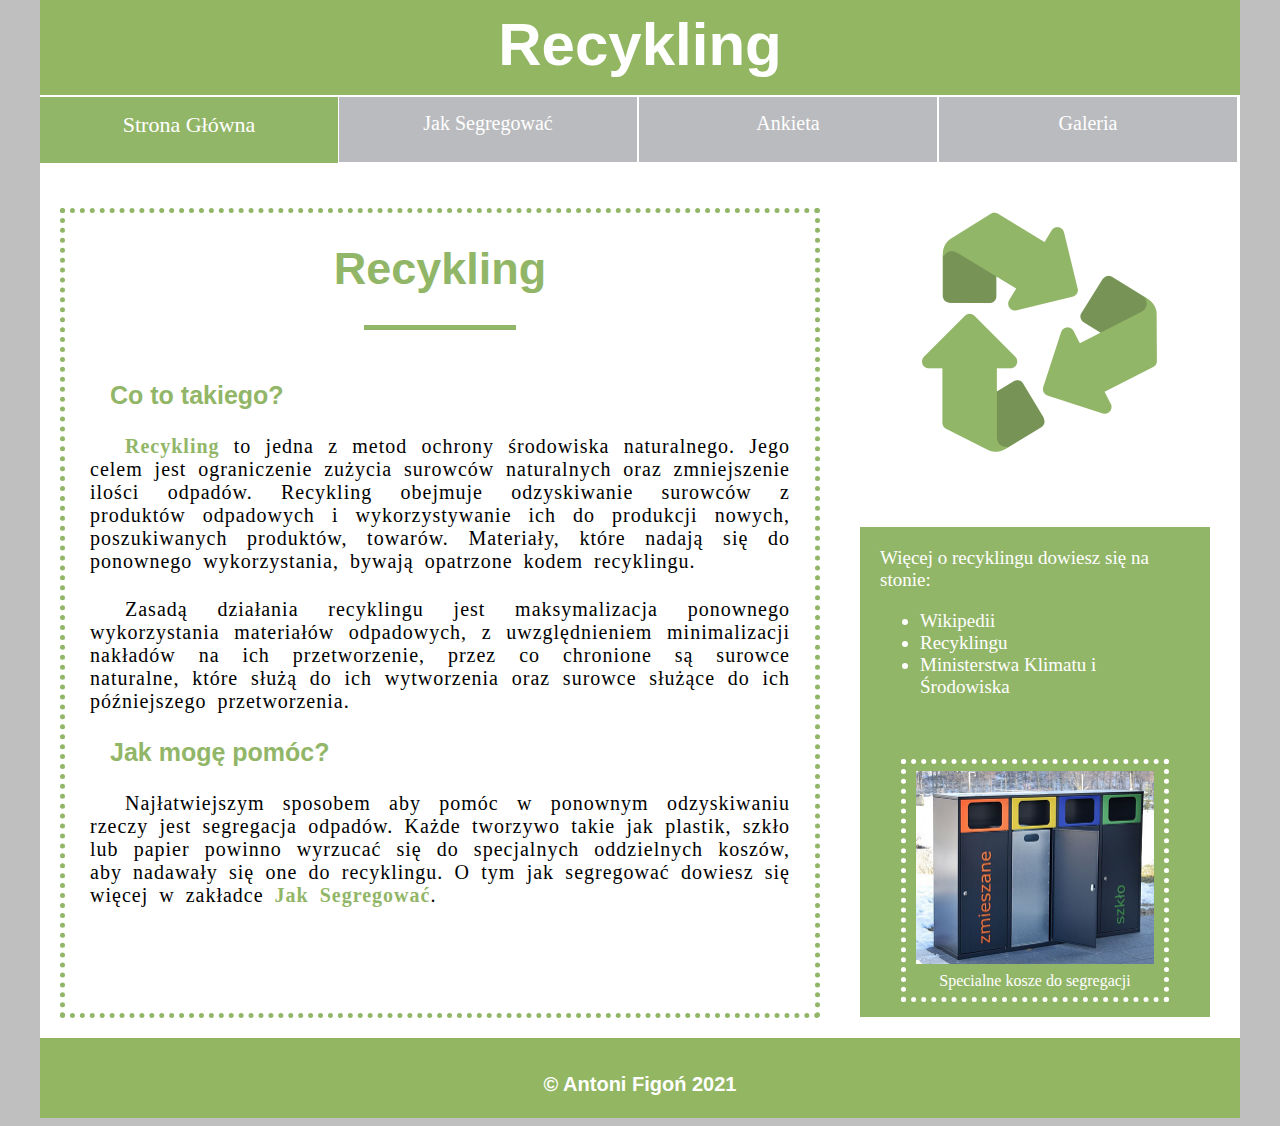
<file: index.html>
<!DOCTYPE html>
<html>
    <head>
        <title>Recykling</title>
        <meta charset="utf-8">
        <link rel="stylesheet" type="text/css" href="style.css">
        <link rel="shortcut icon" href="Zdjecia/recykling.png" type="image/x-icon" />
        <meta name="author" content="Antoni Figoń">
        <meta http-equiv="reply-to" content="afigon@tm1.edu.pl">
        <meta  name="copyright" content="Antoni Figoń">
        <meta http-equiv="creation-date" content="20.04.2021">
        <meta http-equiv="modification-date" content="20.04.2021">
        <meta name="keywords" content="Recykling, Segregacja, Odpady, Śmieci, Przetwarzanie">
        <meta name="descriptiom" content="Strona poświęcona recyklingowi. Czym jest rycykling i o czym należy pamiętać podczas segregacji odpadów">
    </head>
    <body>
        <center><div id="page">
         
        <header><b>Recykling</b></header>  
        
         <nav>
              <div class="menua">Strona Główna</div>
             
              <a href="Tabela.html" type="button" class="menu">Jak Segregować</a>
              
               <a href="ankieta.html" type="button" class="menu">Ankieta</a>
               
                <a href="galeria.html" type="button" class="menu">Galeria</a>
         </nav>
                 
                 
        
                 
                                   
        <main id="mainglowna">
            <h1>Recykling</h1>
            <hr color="#92B668" width="150px" size="5px"><br>
            <h3 class="h3_1">Co to takiego?</h3>
            <p>
            <b><font color="#92B668">Recykling</font></b> to jedna z metod ochrony środowiska naturalnego. Jego celem jest ograniczenie zużycia surowców naturalnych oraz zmniejszenie ilości odpadów. Recykling obejmuje odzyskiwanie surowców z produktów odpadowych i wykorzystywanie ich do produkcji nowych, poszukiwanych produktów, towarów. Materiały, które nadają się do ponownego wykorzystania, bywają opatrzone kodem recyklingu. 
            </p>
            <p>
            Zasadą działania recyklingu jest maksymalizacja ponownego wykorzystania materiałów odpadowych, z uwzględnieniem minimalizacji nakładów na ich przetworzenie, przez co chronione są surowce naturalne, które służą do ich wytworzenia oraz surowce służące do ich późniejszego przetworzenia. <br>
            </p>
            <h3 class="h3_1">Jak mogę pomóc?</h3>
            <p>
                Najłatwiejszym sposobem aby pomóc w ponownym odzyskiwaniu rzeczy jest segregacja odpadów. Każde tworzywo takie jak plastik, szkło lub papier powinno wyrzucać się do specjalnych oddzielnych koszów, aby nadawały się one do recyklingu. O tym jak segregować dowiesz się więcej w zakładce <a href="Tabela.html" class="link1"> <b>Jak Segregować</b></a>.
            </p>
        </main>
        
        
        
        
        
        <img src="Zdjecia/recykling.png" id="zdjecie3">
        
        
        <aside id="asideglowna">
          Więcej o recyklingu dowiesz się na stonie:
          <ul>
              <li><a href="https://pl.wikipedia.org/wiki/Recykling" class="link2">Wikipedii</a></li>
              <li><a href="http://recykling.pl/recykling/" class="link2">Recyklingu</a></li>
              <li><a href="https://www.gov.pl/web/klimat/odpady" class="link2">Ministerstwa Klimatu i Środowiska</a></li>
          </ul>  <br>
          
          
          <center><section>
              <img src="Zdjecia/kosze.png" width="238" height="193">
              <font size="3px" color="white" alt="zdjęcie" title="zielony kosz">Specialne kosze do segregacji</font>
          </section></center>
        </aside>
               
        <footer><b>&copy; Antoni Figoń 2021</b></footer>     
        </div></center>
        
    </body>
</html>
</file>
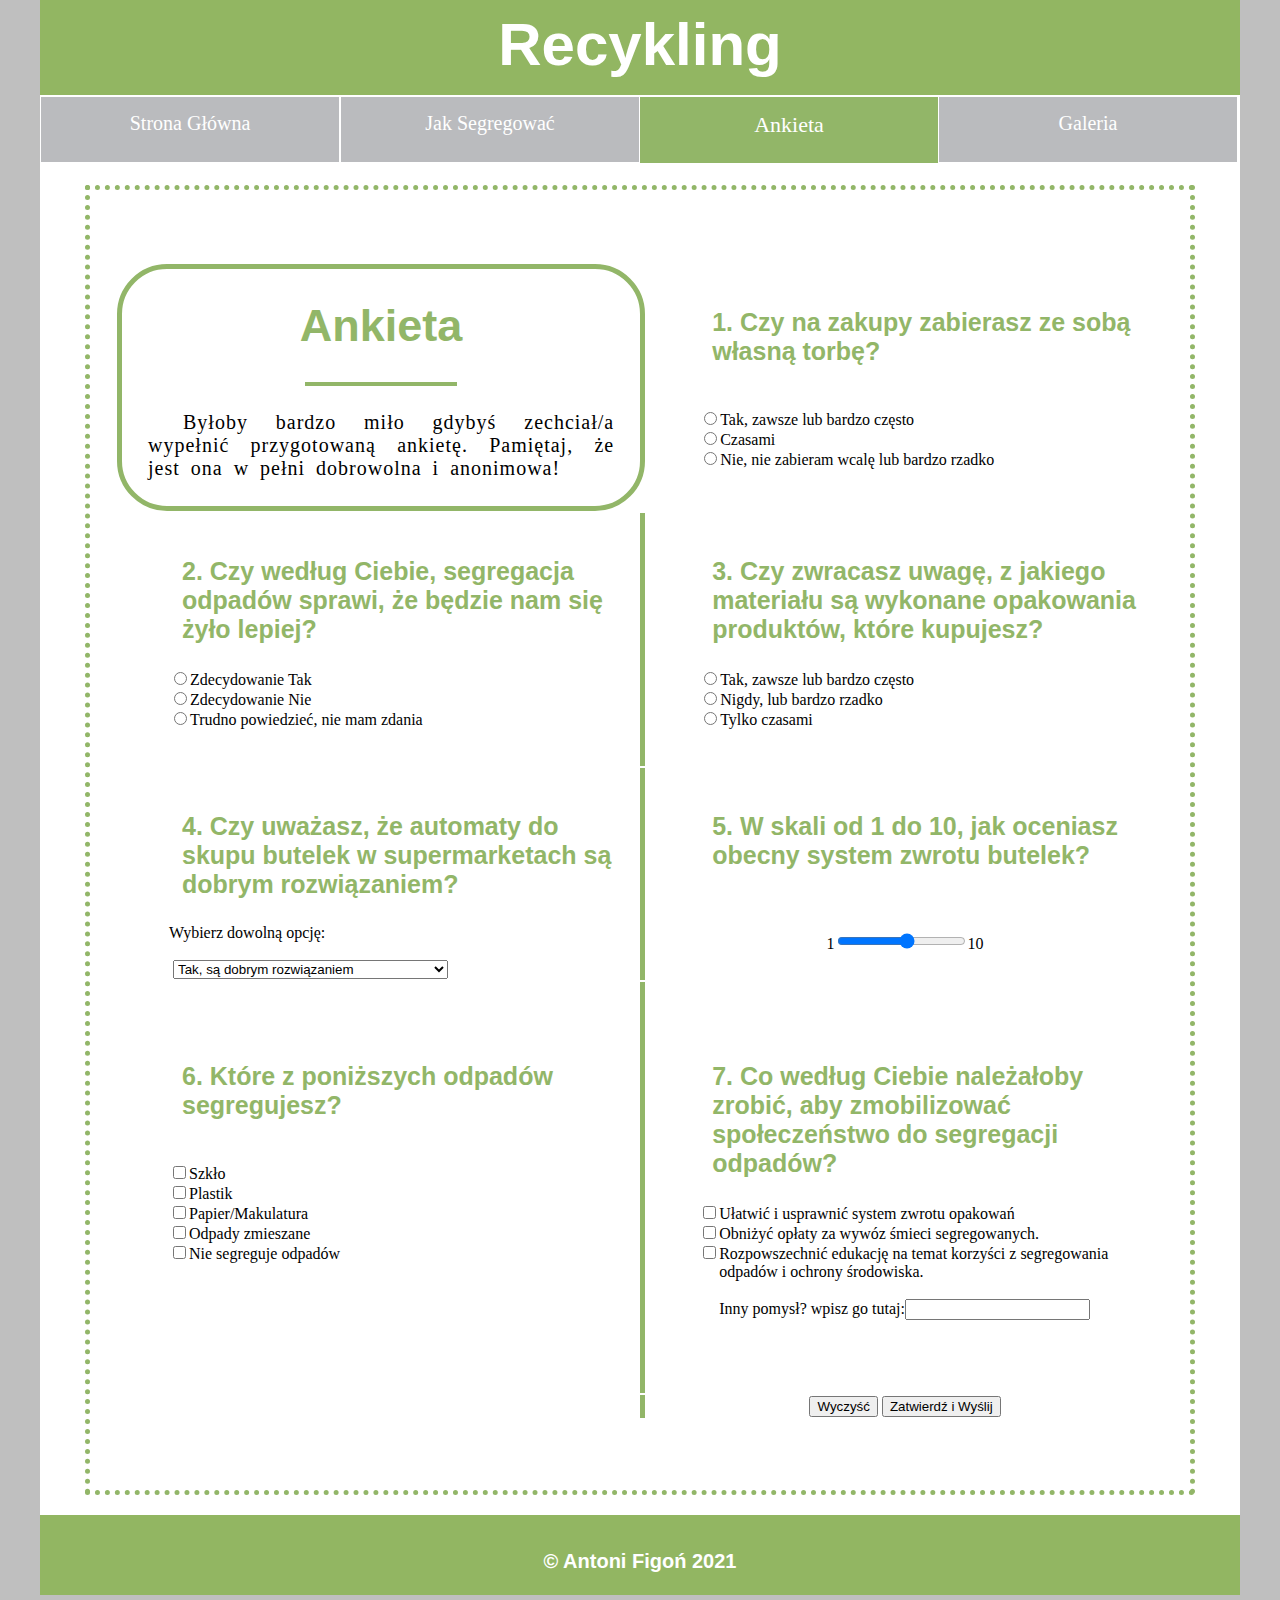
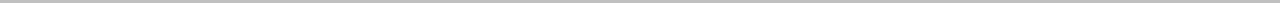
<file: ankieta.html>
<!DOCTYPE html>
<html>
    <head>
        <title>Recykling - Ankieta</title>
        <meta charset="utf-8">
        <link rel="stylesheet" type="text/css" href="style.css">
        <link rel="shortcut icon" href="Zdjecia/recykling.png" type="image/x-icon" />
        <meta name="author" content="Antoni Figoń">
        <meta http-equiv="reply-to" content="afigon@tm1.edu.pl">
        <meta  name="copyright" content="Antoni Figoń">
        <meta http-equiv="creation-date" content="20.04.2021">
        <meta http-equiv="modification-date" content="20.04.2021">
        <meta name="keywords" content="Recykling, Segregacja, Odpady, Śmieci, Przetwarzanie">
        <meta name="descriptiom" content="Strona poświęcona recyklingowi. Czym jest rycykling i o czym należy pamiętać podczas segregacji odpadów">
    </head>
    <body>
        <center><div id="page">
         
        <header><b>Recykling</b></header>  
        
         <nav>
             <a href="index.html" type="button" class="menu">Strona Główna</a>
             
              <a href="Tabela.html" type="button" class="menu">Jak Segregować</a>
              
              <div class="menua">Ankieta</div>
               
            <a href="galeria.html" type="button" class="menu">Galeria</a>
         </nav>
        
        
        
         
        <main class="ankieta">
        <form>
            <table id="tankieta" border="1px solid">
             <tr>
               
                <td id="komorka1"><h1>Ankieta</h1>
                <hr color="#92B668" width="150px" size="4px">
                <p>Byłoby bardzo miło gdybyś zechciał/a wypełnić przygotowaną ankietę. Pamiętaj, że jest ona w pełni dobrowolna i anonimowa!</p>
                </td>
                
                <td class="komorkap"><br>
                <h3 class="h3_1">1. Czy na zakupy zabierasz ze sobą własną torbę?</h3><br>
                &nbsp;&nbsp;&nbsp;&nbsp;&nbsp;&nbsp;&nbsp;&nbsp;<input type="radio" name="torba">Tak, zawsze lub bardzo często<br>
                 &nbsp;&nbsp;&nbsp;&nbsp;&nbsp;&nbsp;&nbsp;&nbsp;<input type="radio" name="torba" >Czasami<br>
                 &nbsp;&nbsp;&nbsp;&nbsp;&nbsp;&nbsp;&nbsp;&nbsp;<input type="radio" name="torba" >Nie, nie zabieram wcalę lub bardzo rzadko
                </td> 
                
                
             </tr>
             
             
             <tr>
                <td class="komorkal"><br>
                 <h3 class="h3_1">2. Czy według Ciebie, segregacja odpadów sprawi, że będzie nam się żyło lepiej?</h3>  
                 &nbsp;&nbsp;&nbsp;&nbsp;&nbsp;&nbsp;&nbsp;&nbsp;<input type="radio" name="segregacja1">Zdecydowanie Tak<br>
                 &nbsp;&nbsp;&nbsp;&nbsp;&nbsp;&nbsp;&nbsp;&nbsp;<input type="radio" name="segregacja1" >Zdecydowanie Nie<br>
                 &nbsp;&nbsp;&nbsp;&nbsp;&nbsp;&nbsp;&nbsp;&nbsp;<input type="radio" name="segregacja1" >Trudno powiedzieć, nie mam zdania<br><br><br>
                </td>
                
                <td class="komorkap"><br>
                <h3 class="h3_1">3. Czy zwracasz uwagę, z jakiego materiału są wykonane opakowania produktów, które kupujesz?</h3>  
                 &nbsp;&nbsp;&nbsp;&nbsp;&nbsp;&nbsp;&nbsp;&nbsp;<input type="radio" name="materialy">Tak, zawsze lub bardzo często<br>
                 &nbsp;&nbsp;&nbsp;&nbsp;&nbsp;&nbsp;&nbsp;&nbsp;<input type="radio" name="materialy" >Nigdy, lub bardzo rzadko<br>
                 &nbsp;&nbsp;&nbsp;&nbsp;&nbsp;&nbsp;&nbsp;&nbsp;<input type="radio" name="materialy" >Tylko czasami<br>    
                </td><br>
             </tr>
             
             
             <tr>
                <td class="komorkal"><br>
                    <h3 class="h3_1">
                <h3 class="h3_1">4. Czy uważasz, że automaty do skupu butelek w supermarketach są dobrym rozwiązaniem?</h3>
                &nbsp;&nbsp;&nbsp;&nbsp;&nbsp;&nbsp;&nbsp;&nbsp;Wybierz dowolną opcję:<br><br>
                &nbsp;&nbsp;&nbsp;&nbsp;&nbsp;&nbsp;&nbsp;&nbsp; <select>
                    <option name="automaty">Tak, są dobrym rozwiązaniem</option>
                    <option name="automaty">Nie wiem, nie słyszałem/am o czymś takim</option>
                    <option name="automaty">Nie, uważam, że jest to złe rozwiązanie</option><br>
                </select>    
                </td><br>    
                </td>
                
                <td class="komorkap"><br>
                <h3 class="h3_1">5. W skali od 1 do 10, jak oceniasz obecny system zwrotu butelek?</h3>
                
                <br><br><center>1<input type="range" min="1" max="10">10</center>
                </td><br>     
                </td>  
             </tr>
             
             
             <tr>   
                <td class="komorkal"><br><br><br>
                <h3 class="h3_1">6. Które z poniższych odpadów segregujesz?
                    </h3><br>
                    &nbsp;&nbsp;&nbsp;&nbsp;&nbsp;&nbsp;&nbsp;&nbsp;<input type="checkbox" name="segregacja2">Szkło<br>
                 &nbsp;&nbsp;&nbsp;&nbsp;&nbsp;&nbsp;&nbsp;&nbsp;<input type="checkbox" name="segregacja2" >Plastik<br>
                 &nbsp;&nbsp;&nbsp;&nbsp;&nbsp;&nbsp;&nbsp;&nbsp;<input type="checkbox" name="segregacja2" >Papier/Makulatura<br> 
                 &nbsp;&nbsp;&nbsp;&nbsp;&nbsp;&nbsp;&nbsp;&nbsp;<input type="checkbox" name="segregacja2" >Odpady zmieszane<br>
                 &nbsp;&nbsp;&nbsp;&nbsp;&nbsp;&nbsp;&nbsp;&nbsp;<input type="checkbox" name="segregacja2" >Nie segreguje odpadów<br>      
                </td>
                
                <td class="komorkap"><br><br><br>
                <h3 class="h3_1">7. Co według Ciebie należałoby zrobić, aby zmobilizować społeczeństwo do segregacji odpadów?</h3>
                &nbsp;&nbsp;&nbsp;&nbsp;&nbsp;&nbsp;&nbsp;&nbsp;<input type="checkbox" name="mobilizacja">Ułatwić i usprawnić system zwrotu opakowań<br>
                 &nbsp;&nbsp;&nbsp;&nbsp;&nbsp;&nbsp;&nbsp;&nbsp;<input type="checkbox" name="mobilizacja" >Obniżyć opłaty za wywóz śmieci segregowanych.<br>
                 &nbsp;&nbsp;&nbsp;&nbsp;&nbsp;&nbsp;&nbsp;&nbsp;<input type="checkbox" name="mobilizacja" >Rozpowszechnić edukację na temat korzyści z segregowania 
                 &nbsp;&nbsp;&nbsp;&nbsp;&nbsp;&nbsp;&nbsp;&nbsp;&nbsp;&nbsp;&nbsp;&nbsp;&nbsp;odpadów i ochrony środowiska.<br><br>
                 &nbsp;&nbsp;&nbsp;&nbsp;&nbsp;&nbsp;&nbsp;&nbsp;&nbsp;&nbsp;&nbsp;&nbsp;&nbsp;Inny pomysł? wpisz go tutaj:<input type="text">
                 <br><br><br><br><br>
                 
                </td>  
             </tr>
             
             
             <tr>
                <td class="komorkal">
                    
                </td>
                
                
                <br><td class="komorkap"><center><input type="reset" name="reset" value="Wyczyść"</td>  <input type="submit" name="zatwierdź" value="Zatwierdź i Wyślij"</td> </center> 
             </tr>
             
             
             
            </table> 
         </form>      
        </main>
         
         
         
         
         <footer><b>&copy; Antoni Figoń 2021</b></footer>                 
        </div></center>
    </body>
</html>
</file>
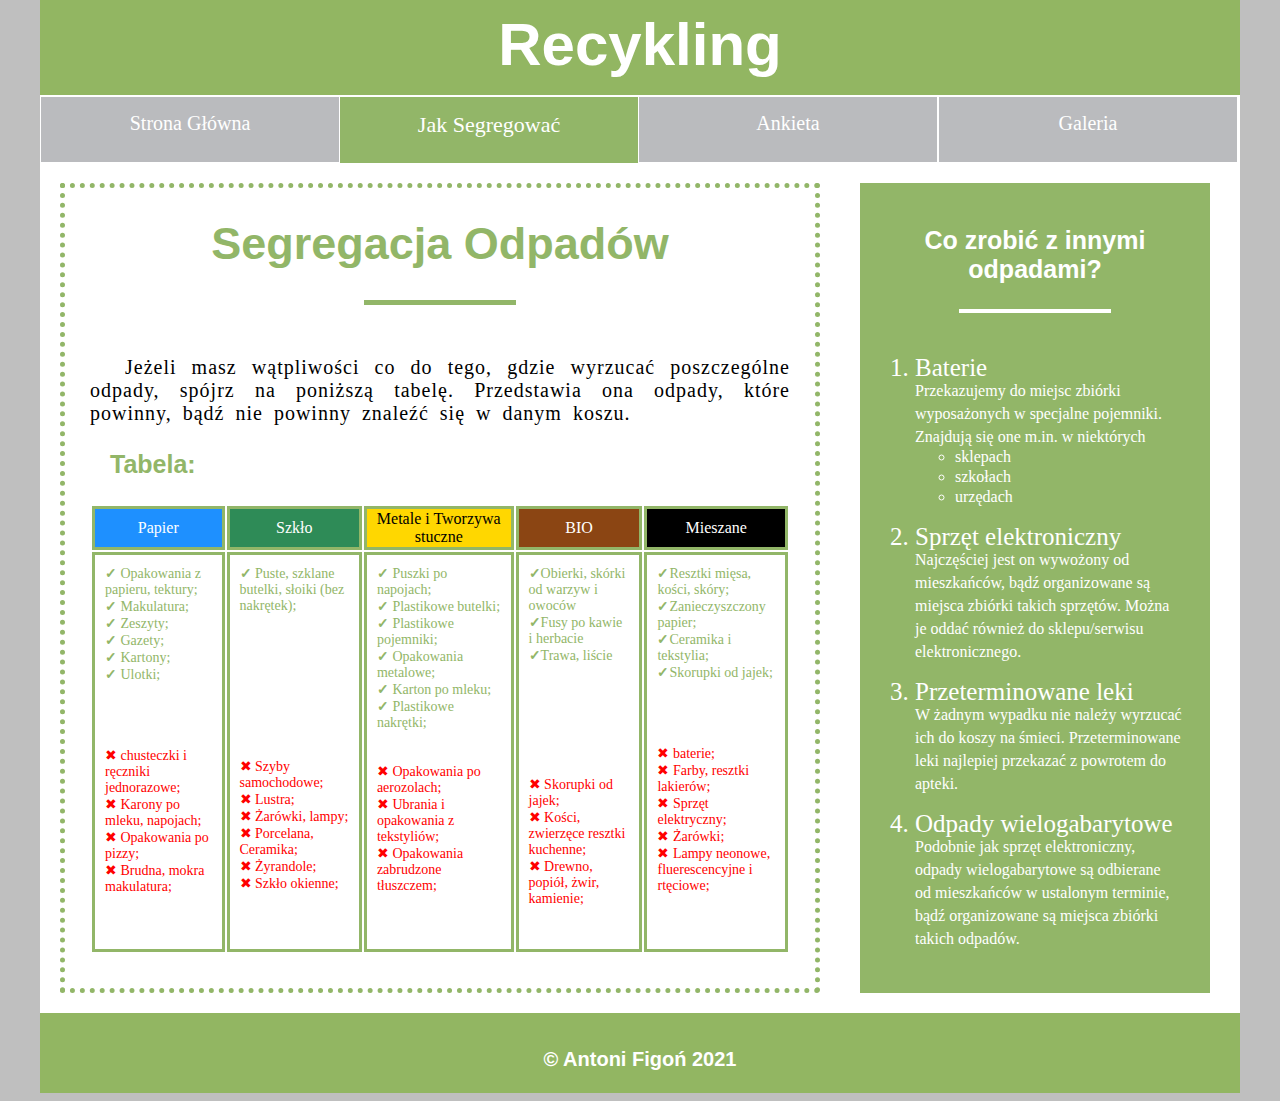
<file: Tabela.html>
<!DOCTYPE html>
<html>
    <head>
        <title>Recykling - Jak Segregować</title>
        <meta charset="utf-8">
        <link rel="stylesheet" type="text/css" href="style.css">
        <link rel="shortcut icon" href="Zdjecia/recykling.png" type="image/x-icon" />
        <meta name="author" content="Antoni Figoń">
        <meta http-equiv="reply-to" content="afigon@tm1.edu.pl">
        <meta  name="copyright" content="Antoni Figoń">
        <meta http-equiv="creation-date" content="20.04.2021">
        <meta http-equiv="modification-date" content="20.04.2021">
        <meta name="keywords" content="Recykling, Segregacja, Odpady, Śmieci, Przetwarzanie">
        <meta name="descriptiom" content="Strona poświęcona recyklingowi. Czym jest rycykling i o czym należy pamiętać podczas segregacji odpadów">
    </head>
    <body>
        <center><div id="page">
         
        <header><b>Recykling</b></header>  
        
         <nav>
             <a href="index.html" type="button" class="menu">Strona Główna</a>
             
              <div class="menua">Jak Segregować</div>
              
               <a href="ankieta.html" type="button" class="menu">Ankieta</a>
               
            <a href="galeria.html" type="button" class="menu">Galeria</a>
         </nav>
                 
        <main>
           <h1>Segregacja Odpadów</h1>
            <hr color="#92B668" width="150px" size="5px"><br>
            <p>Jeżeli masz wątpliwości co do tego, gdzie wyrzucać poszczególne odpady, spójrz na poniższą tabelę. Przedstawia ona odpady, które powinny, bądź nie powinny znaleźć się w danym koszu.</p>
            <h3 class="h3_1">Tabela:</h3>
            
            <table border="1px solid black" id="tabela">
                <tr>
                    <td class="glowne" bgcolor="DodgerBlue">Papier</td>
                    <td class="glowne" bgcolor="SeaGreen">Szkło</td>
                    <td class="glowne" bgcolor="Gold" style="color: black">Metale i Tworzywa stuczne</td>
                    <td class="glowne" bgcolor="SaddleBrown">BIO</td>
                    <td class="glowne" bgcolor="black">Mieszane</td>
                </tr>
                <tr>
                   
                    <td class="odpady">
                    <b>&#10003;</b> Opakowania z papieru, tektury; <br>
                    <b>&#10003;</b> Makulatura;<br>
                    <b>&#10003;</b> Zeszyty; <br>
                    <b>&#10003;</b> Gazety; <br>
                    <b>&#10003;</b> Kartony; <br>
                    <b>&#10003;</b> Ulotki; <br><br><br><br><br>
                    
                    <font color="red">
                    &#10006; chusteczki i ręczniki jednorazowe; <br>
                    &#10006; Karony po mleku, napojach; <br>
                    &#10006; Opakowania po pizzy;  <br>
                    &#10006; Brudna, mokra makulatura;  <br>
                    </font>
                    </td>
                    
                    
                    <td class="odpady">
                    <b>&#10003;</b> Puste, szklane butelki, słoiki (bez nakrętek); <br><br><br><br><br><br><br><br><br><br>
                    
                    <font color="red">
                    &#10006; Szyby samochodowe; <br>
                    &#10006; Lustra; <br>
                    &#10006; Żarówki, lampy;  <br>
                    &#10006; Porcelana, Ceramika;  <br>
                    &#10006; Żyrandole;  <br>
                    &#10006; Szkło okienne;  <br>
                    </font>   
                    </td>
                    
                    
                    <td class="odpady" width="150">
                    <b>&#10003;</b> Puszki po napojach;<br>
                    <b>&#10003;</b> Plastikowe butelki; <br>
                    <b>&#10003;</b> Plastikowe pojemniki; <br>
                    <b>&#10003;</b> Opakowania metalowe; <br>
                    <b>&#10003;</b> Karton po mleku; <br>
                    <b>&#10003;</b> Plastikowe nakrętki; <br>
                    
                    <br><br>
                    
                    <font color="red">
                    &#10006; Opakowania po aerozolach; <br>
                    &#10006; Ubrania i opakowania z tekstyliów; <br>
                    &#10006; Opakowania zabrudzone tłuszczem; <br>
                    
                    </font>       
                    </td>
                    
                    
                    <td class="odpady">
                    <b>&#10003;</b>Obierki, skórki od warzyw i owoców<br>
                    <b>&#10003;</b>Fusy po kawie i herbacie<br>
                    <b>&#10003;</b>Trawa, liście<br>
                    
                    <br><br><br><br><br><br><br>
                    
                    <font color="red">
                    &#10006; Skorupki od jajek; <br>
                    &#10006; Kości, zwierzęce resztki kuchenne; <br>
                    &#10006; Drewno, popiół, żwir, kamienie;  <br>
                   <br>    
                    </td>
                    
                    
                    <td class="odpady">
                    <b>&#10003;</b>Resztki mięsa, kości, skóry;<br>
                    <b>&#10003;</b>Zanieczyszczony papier;<br>
                    <b>&#10003;</b>Ceramika i tekstylia;<br>
                    <b>&#10003;</b>Skorupki od jajek;<br>
                    
                    <br><br><br><br>
                    
                    <font color="red" vertical-align="bottom">
                    &#10006; baterie; <br>
                    &#10006; Farby, resztki lakierów; <br>
                    &#10006; Sprzęt elektryczny;  <br>
                    &#10006; Żarówki;  <br>
                    &#10006; Lampy neonowe, fluerescencyjne i rtęciowe;  <br>
                   <br>       
                    </td>
                    
                </tr>
            </table>
        </main>
        
        
        
        
        
        
        <aside>
        <br>
        <h3 class="h3_2">Co zrobić z innymi odpadami?</h3>  
        <hr color="white" width="150px" size="4px">
        
        <ol id="lista"><br>
            <li>Baterie</li>
               <font size="3px">Przekazujemy do miejsc zbiórki wyposażonych w specjalne pojemniki. Znajdują się one m.in. w niektórych<br></font>
                <ul class="podlista">
                    <li> sklepach</li>
                    <li> szkołach</li>
                    <li> urzędach</li>
                </ul><br>
            <li>Sprzęt elektroniczny</li>
               <font size="3px">Najczęściej jest on wywożony od mieszkańców, bądź organizowane są <br>miejsca zbiórki takich sprzętów. Można <br>je oddać również do sklepu/serwisu elektronicznego.<br></font>
                <br>
            <li>Przeterminowane leki</li>
               <font size="3px">W żadnym wypadku nie należy wyrzucać <br>ich do koszy na śmieci. Przeterminowane<br> leki najlepiej przekazać z powrotem do apteki.<br></font>
                <br>
            <li>Odpady wielogabarytowe</li>
                <font size="3px">Podobnie jak sprzęt elektroniczny, <br>odpady wielogabarytowe są odbierane <br>od mieszkańców w ustalonym terminie, <br>bądź organizowane są miejsca zbiórki<br> takich odpadów.</font>
        </ol>
        </aside>
         
         
         
         <footer><b>&copy; Antoni Figoń 2021</b></footer>                   
        </div></center>
    </body>
</html>
</file>
<file: style.css>
body {
    background-color: #bfbfbf;
    margin-top: 0px;
}

#page {
    width: 1200px;
    background-color: white;
    min-height: 800px;
    max-height: 3000px;
    clear: both;
}

header {
    width: 1200px;
    background-color: #92B662;
    height: 85px;
    font-size: 60px;
    font-family: sans-serif;
    color: white;
    padding-top: 10px;
}

nav {
    width: 1200px;
    height: 50px;
}
.menu {
    width: 298px;
    height: 35px;
    float: left;
    background-color: #BABBBE;
    border: 1px solid white;
    padding-top: 15px;
    padding-bottom: 15px;
    font-size: 20px;
    color: #92B668;
    border-top: 2px solid white;
    color: white;
    text-decoration: none;
    
}

.menu:hover {
    background-color: #A9D18E;
    height: 36px;
    color: white;
    font-size: 22px;
}

.menua {
   background-color: #92B668;
    height: 51px;
    color: white;
    font-size: 22px;
    border-top: 2px solid white;
    padding-top: 15px;
    float: left;
    width: 298px;
    
}


main{
    border: 5px dotted #92B668;
    clear: both;
    width: 750px;
    height: 800px;
    max-height: 3000px;
    float: left;
    margin: 20px;
}

#maingaleria{
    border: 5px dotted #92B668;
    clear: both;
    width: 1150px;
    min-height: 900px;
    max-height: 3000px;
    float: left;
    margin: 20px;
}

aside {
    background-color: #92B668;
    float: left;
    width: 350px;
    height: 810px;
    margin: 20px;
}

.zdjecie {
    width: 328px;
    height: 228px;
    margin: 13px;
    margin-top: 30px;
    border: 5px solid #92B668;
}

.zdjecie2 {
    width: 540px;
    height: 270px;
    margin: 13px;
    margin-top: 30px;
    border: 5px solid #92B668;
}



.zdjecie:hover {
    width: 332px;
    height: 232px;
    margin: 13px;
    border: 5px solid #92B668;
}

.zdjecie2:hover {
    width: 542px;
    height: 272px;
    margin: 13px;
    margin-top: 30px;
    border: 5px solid #92B668;
}


#film {
  width: 480px;
  height: 270px;
  border: 5px solid #92B668;
    margin: 15px;
    margin-top: 30px;
    float: left;
    margin-left: 35px;
}



footer {
    width: 1200px;
    background-color: #92B662;
    height: 45px;
    font-size: 20px;
    font-family: sans-serif;
    color: white;
    padding-top: 35px;
    clear: both;
}


#mainglowna {
    border: 5px dotted #92B668;
    clear: both;
    width: 750px;
    height: 800px;
    float: left;
    margin: 20px;
    margin-top: 45px;
    
    
}

#asideglowna {
    background-color: #92B668;
    float: left;
    width: 310px;
    height: 450px;
    margin: 20px;
    color: white;
    font-size: 19px;
    padding: 20px;
    text-align: left;
}

#zdjecie3 {
    width: 250px;
    margin: 45px;
}

h1 {
    color: #92B668;
    font-size: 45px;
    font-family: sans-serif;
}

.h3_1 {
    color: #92B668;
    font-size: 25px;
    font-family: sans-serif;
    text-align: left;
    margin-left: 45px;
}

.h3_2 {
    color: white;
    font-size: 25px;
    font-family: sans-serif;
    text-align: center;
}

p {
    font-size: 20px;
    text-align: justify;
    margin: 25px;
    text-indent: 35px;
    letter-spacing: 1px;
    word-spacing: 5px;
}

.link1 {
    color: #92B668;
    text-decoration: none;
}

.link1:visited {
    color: #92B668;
    text-decoration: none;
}

.link1:hover {
    color: #92B668;
    text-decoration: underline;
    font-size: 20px;
}

.link2 {
    color: white;
    text-decoration: none;
}

.link2:visited {
    color: white;
    text-decoration: none;
}

.link2:hover {
    color: white;
    text-decoration: underline;
}

section {
    width: 248px;
    height: 223px;
    background-color: #92B668;
    border: 5px dotted white;
    align-content: center;
    margin: 20px;
    padding: 5px;
}

#tabela {
    width: 700px;
    height: 450px;
    text-align: center;
    border: 0px;
}

td {
    border: 3px solid #92B668
}

.glowne {
    height: 30px;
    color: white;
    width: 140px;
}

.odpady {
    text-align: left;
    padding: 10px;
    font-size: 14px;
    color: #92B668;
    padding-top: 10px;
   vertical-align: top;
    
}

#lista {
    font-size: 25px;
    color: white;
    text-align: left;
    margin-left: 15px;
    line-height: 20px;
}

.podlista {
    font-size: 16px;
    margin-right: 30px;
    line-height: 20px;
}

.ankieta {
    border: 5px dotted #92B668;
    clear: both;
    width: 1100px;
    height: 1300px;
    margin: 20px;
    margin-top: 40px;  
    background-color: white;
    float: none;
}

#tankieta {
    width: 1050px;
    border: 0px;
    margin: 20px;
    vertical-align: top;
    margin-top: 0px;text-align: -webkit-center;
    
    
    
}

.komorkal {
    width: 460px;
    border: 0px;
    border-right: 5px solid #92B668;
    vertical-align: top;
    padding-left: 20px;
    padding-right: 20px;
    text-align: left;
    border-bottom: 0px;
    
}
.komorkap {
    width: 460px;
    border: 0px;
    vertical-align: top;
    padding-left: 20px;
    padding-right: 20px;
     text-align: left;
    border-bottom: 0px;
}

#komorka1 {
    width: 500px;
    text-align: center;
    border: 5px solid #92B668;
    border-radius: 50px;
    
}

p::selection {
  color: white;
  background: #92B668;
}

p::-moz-selection { 
    color: white;
    background: #92B668;
}

h1::selection {
  color: white;
  background: #92B668;
}

h1::-moz-selection { 
    color: white;
    background: #92B668;
}

h3::selection {
  color: white;
  background: #92B668;
}

h3::-moz-selection { 
    color: white;
    background: #92B668;
}
</file>
